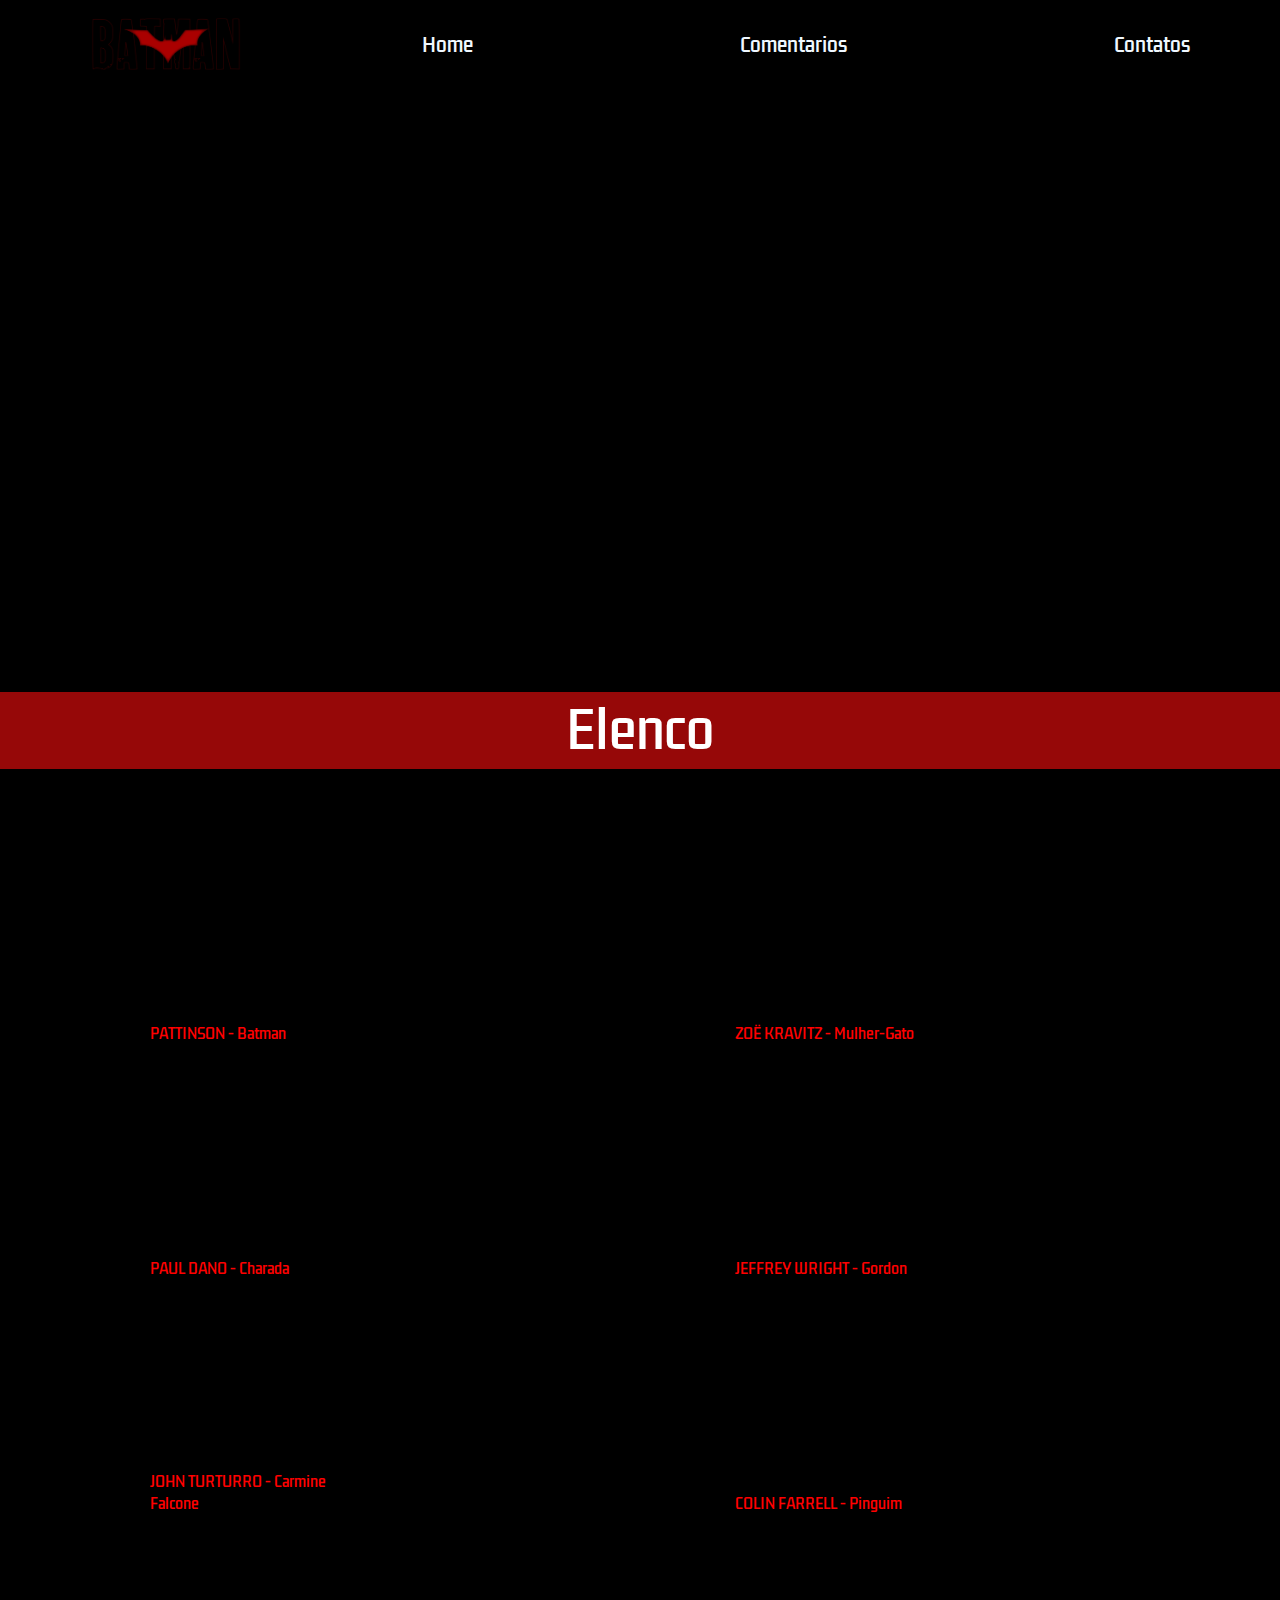
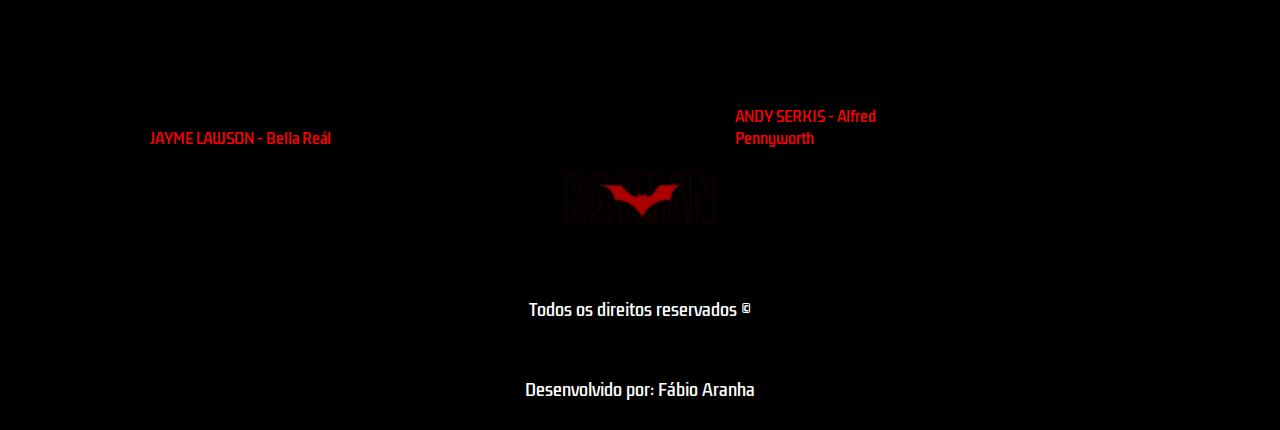
<file: fotos.html>
<!DOCTYPE html>
<html lang="pt-br">
<head>
    <meta charset="UTF-8">
    <meta http-equiv="X-UA-Compatible" content="IE=edge">
    <meta name="viewport" content="width=device-width, initial-scale=1.0">
    <title>Fotos</title>
    <link rel="stylesheet" href="./foto.css" />
</head> 
<body>
    <header>
        <img id="logo" src="./batman.png"/>
        <nav>
            <ul>
                <a href="./index.html">
                    <li>Home</li>
                </a>
                <a href="./comentarios.html">
                    <li>Comentarios</li>
                </a>
                <a href="./contatos.html">
                    <li>Contatos</li>
                </a>
            </ul>
        </nav>
    </header>


    <div id="banner"></div>
    <div id="figurantes">
        <p  class="description">
            Elenco
        </p>
    </div>

    <div id="personagens">
        <div class="name1">
            <div class="name banner1">PATTINSON - Batman</div>
            <div class="name banner2">ZOË KRAVITZ - Mulher-Gato</div>
            <div class="name banner3">PAUL DANO - Charada</div>
            <div class="name banner4">JEFFREY WRIGHT - Gordon</div>
            <div class="name banner5">JOHN TURTURRO - Carmine Falcone</div>
            <div class="name banner6">COLIN FARRELL - Pinguim</div>
            <div class="name banner7">JAYME LAWSON - Bella Reál</div>
            <div class="name banner8">ANDY SERKIS - Alfred Pennyworth</div>
        </div>
    </div>
    <footer>
        <img style="object-fit: contain;" id="logo" src="./batman.png"/>
        <span>Todos os direitos reservados ©</span>
        <span>Desenvolvido por: Fábio Aranha</span>
    </footer>
</body>
</html>
</file>
<file: foto.css>
@import url('https://fonts.googleapis.com/css2?family=Kdam+Thmor+Pro&display=swap');

* {
    margin: 0;
    padding: 0;
    background-color: black;
    list-style: none;
    text-decoration: none;
}

header {
    height: 90px;
    display: flex;
    justify-content: space-around;
    align-items: center;
}

nav {
     width: 60%;
}

ul {
    display: flex;
    width: 100%;
    justify-content: space-between;
}

li {
    list-style: none;
    color: aliceblue;
    cursor: pointer;
    font-size: 19px;
    transition: .5s;
    font-family: 'Kdam Thmor Pro' , sans-serif;   
}

li:hover {
    color: #d21617; 
}

#logo {
    width: 150px;   
    height: auto;
}

#banner {
    background-image: url('https://i.redd.it/87vxw8yoc7u71.png');
    background-position: 50% 50%;
    background-size: cover; 
    width: 100%;
    height: 590px;
}

#figurantes {
    width: 100%;
    height: 100px;
    display: flex;
    align-items: center;
    text-align: center; 
}  

.description {
    width: 100%;
    color: #fff;
    font-size: 50px;
    font-family: 'Kdam Thmor Pro' , sans-serif ;
    background-color: #a30909ea;
}

#personagens {
    width: 100%;
    height: 900px;
    display: flex;
    justify-content: center;
}

.name1 {
    width: 100%;
    display: grid;
    grid-template-columns: repeat(2, 1fr);
    margin-top: 50px;
    row-gap: 20px;
    column-gap: 40px;
    margin-left: 150px;
}

.name {
    width: 35%;
    height: 215px;
    background-size: cover;
    background-position: 50% 50%;
    border-radius: 7px;
    display: flex;
    flex-direction: column;
    justify-content: flex-end;
    color:red;
    font-size: 14px;
    font-family: 'Kdam Thmor Pro' , sans-serif ;
}

.banner1 {
    background-image: url(https://br.web.img3.acsta.net/c_162_216/pictures/19/03/20/16/05/1007568.jpg);
}

.banner2 {
    background-image: url(https://br.web.img2.acsta.net/c_162_216/pictures/20/10/07/20/38/1264964.jpg);
}


.banner3 {
    background-image: url(https://br.web.img2.acsta.net/c_162_216/pictures/210/258/21025839_20130808190408423.jpg);
}


.banner4 {
    background-image: url(https://br.web.img3.acsta.net/c_162_216/pictures/15/09/28/16/44/567950.jpg);
}


.banner5 {
    background-image: url(https://br.web.img3.acsta.net/c_162_216/pictures/15/02/24/19/10/383168.jpg);
}


.banner6 {
    background-image: url(https://br.web.img2.acsta.net/c_162_216/medias/nmedia/18/92/88/42/20223089.png);
}


.banner7 {
    background-image: url(https://br.web.img3.acsta.net/c_162_216/pictures/22/09/21/23/23/1620663.jpg);
}


.banner8 {
    background-image: url(https://br.web.img3.acsta.net/c_162_216/pictures/19/03/15/22/53/2619796.jpg);
}

footer {
    height: 300px;
    margin-top: 50px;
    display: flex;
    flex-direction: column;
    align-items: center;
    justify-content: space-around;
}

span {
    color: #fff;
    font-family: 'Kdam Thmor Pro' , sans-serif ;
}
</file>
